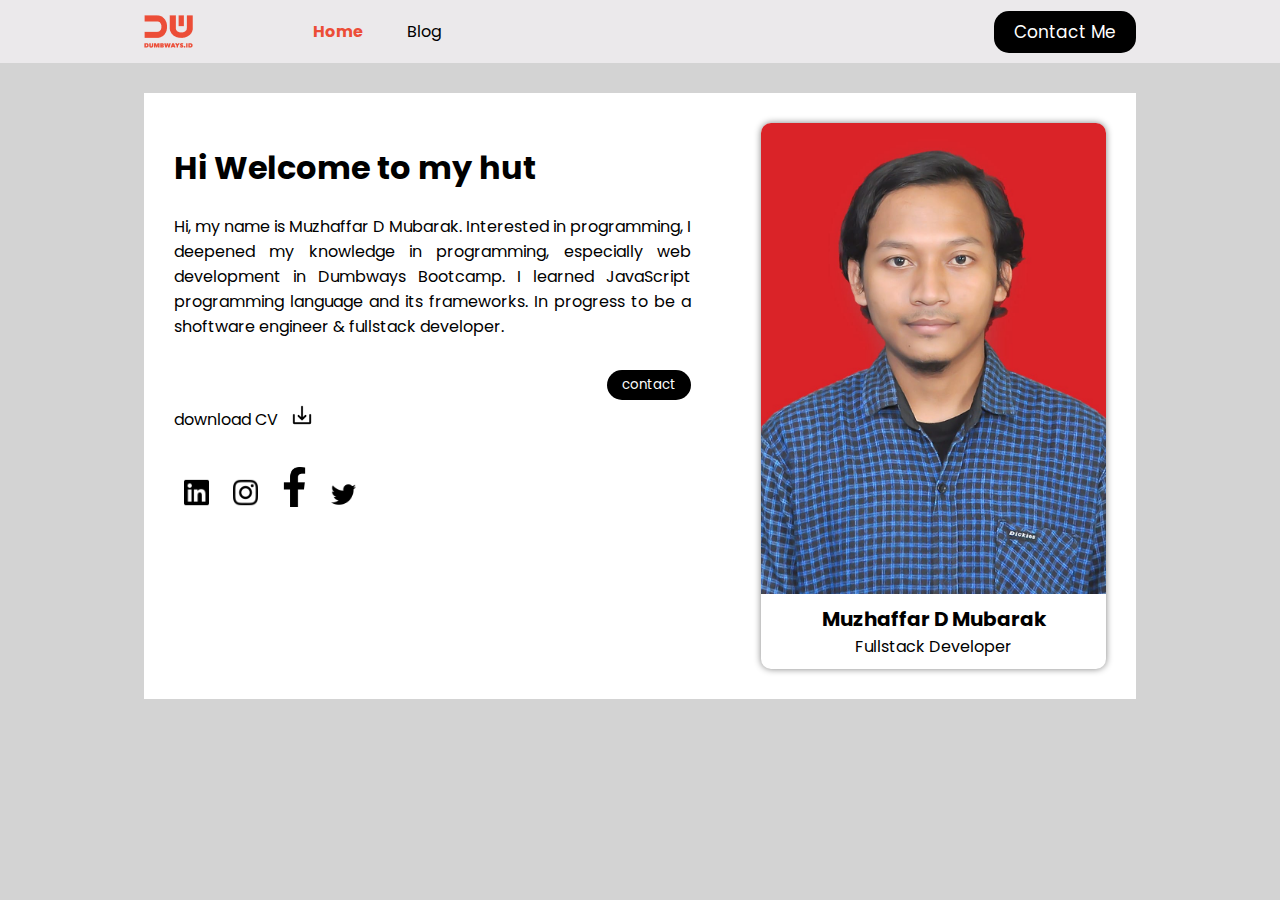
<file: index.html>
<html>
  <head>
    <title>Personal Web - Beranda</title>
    <link rel="stylesheet" href="style.css" />
  </head>
  <body>
    <nav>
      <div style="width: 992px; margin: auto">
        <div class="left-side">
          <a href="#"><img src="assets/logo.png" /></a>
          <ul>
            <li><a href="#" class="active">Home</a></li>
            <li><a href="#">Blog</a></li>
          </ul>
        </div>

        <div class="right-side">
          <a href="contact-me.html">Contact Me</a>
        </div>
      </div>
    </nav>

    <div style="max-width: 992px; margin: auto">
      <div
        style="
          display: flex;
          padding: 30px;
          gap: 70px;
          background-color: white;
          margin-top: 30px;
        "
      >
        <div style="flex: 60%">
          <div>
            <h1>Hi Welcome to my hut</h1>
            <p style="text-align: justify">
              Hi, my name is Muzhaffar D Mubarak. Interested in programming, I
              deepened my knowledge in programming, especially web development
              in Dumbways Bootcamp. I learned JavaScript programming language
              and its frameworks. In progress to be a shoftware engineer &
              fullstack developer.
            </p>

            <a href="contact-me.html">
              <button
                style="
                  background-color: black;
                  color: white;
                  border-radius: 15px;
                  padding: 5px 15px;
                  width: fit-content;
                "
              >
                contact
              </button>
            </a>

            <br />
            <br />
            <div>
              download CV
              <a href="assets/CV-Muzhaffar-Mubarak.pdf" download>
                <img
                  src="assets/download.png"
                  style="display: inline-flex; width: 20px; margin-left: 10px"
                />
              </a>
            </div>
            <br />
            <div style="width: fit-content">
              <a
                href="https://www.linkedin.com/in/myzhaffar/"
                style="text-decoration: none"
              >
                <img
                  src="assets/linkedin-brands.png"
                  style="width: 25px; margin: 10px"
                />
              </a>

              <a
                href="https://www.instagram.com/myzhaffar/"
                style="text-decoration: none"
              >
                <img
                  src="assets/instagram-brands.png"
                  style="width: 25px; margin: 10px"
                />
              </a>

              <a
                href="https://www.facebook.com/daffa.aldiy.7/"
                style="text-decoration: none"
              >
                <img
                  src="assets/facebook-f-brands.png"
                  style="width: 25px; margin: 10px"
                />
              </a>

              <a
                href="https://twitter.com/myzhaffar"
                style="text-decoration: none"
              >
                <img
                  src="assets/twitter-brands.png"
                  style="width: 25px; margin: 10px"
                />
              </a>
            </div>
            <br />
          </div>
        </div>

        <div
          style="
            border-radius: 10px;
            display: flex;
            align-items: center;
            flex-direction: column;
            box-shadow: 0 0 7px grey;
            margin: auto;
            flex: 40%;
          "
        >
          <img
            src="assets/Muzhaffar-photo.jpeg"
            style="
              width: 100%;
              border-radius: 10px 10px 0px 0px;
              object-fit: cover;
            "
          />
          <div
            style="
              padding: 10px;
              display: flex;
              align-items: center;
              flex-direction: column;
            "
          >
            <div style="font-size: 20; font-weight: 700">
              Muzhaffar D Mubarak
            </div>
            <div>Fullstack Developer</div>
          </div>
        </div>
      </div>
    </div>
  </body>
</html>
</file>
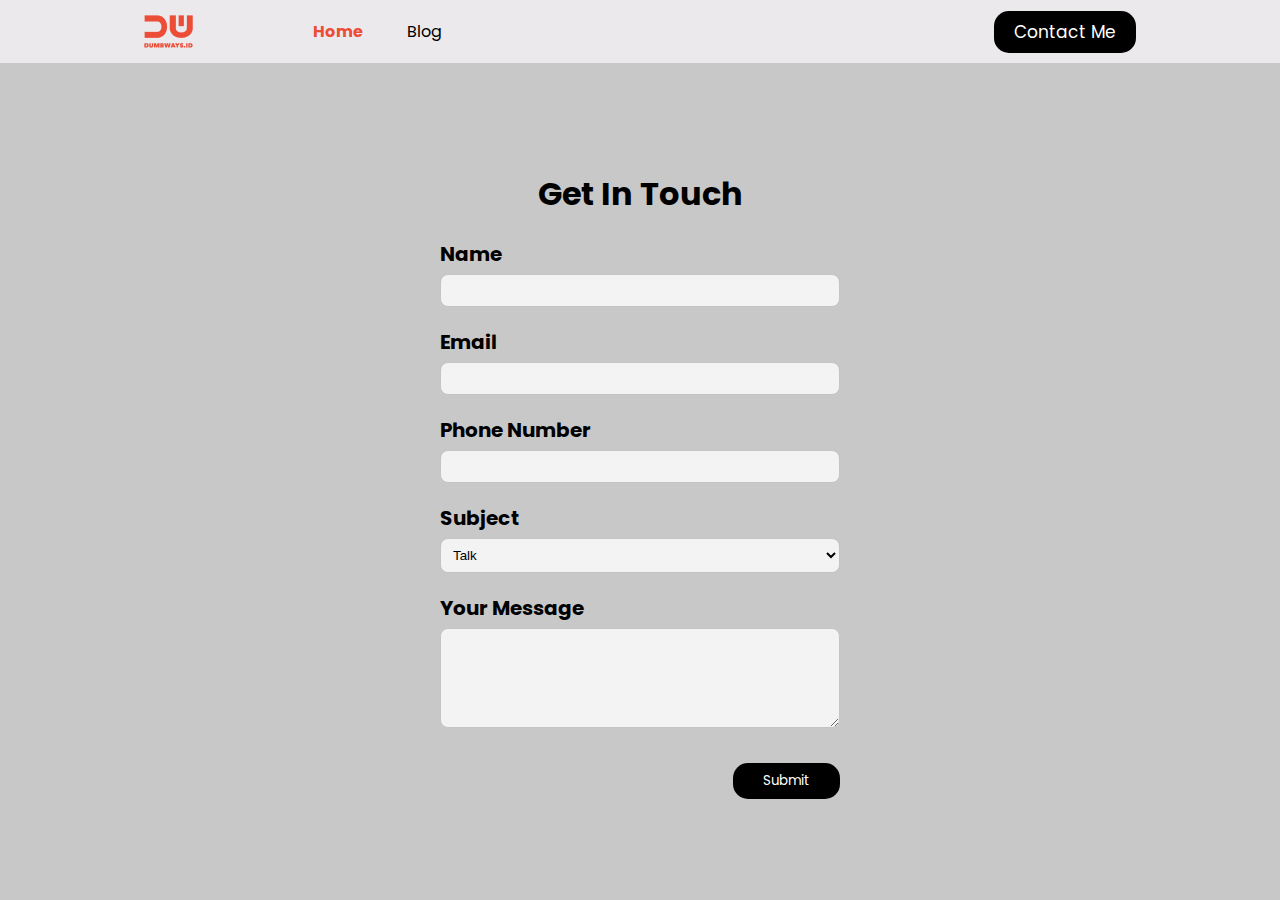
<file: contact-me.html>
<html>
  <head>
    <title>Personal Web - Contact Form</title>
    <link rel="stylesheet" href="style.css" />
    <script src="index.js"></script>
  </head>
  <body>
    <nav>
      <div style="width: 992px; margin: auto">
        <div class="left-side">
          <a href="index.html"><img src="assets/logo.png" /></a>
          <ul>
            <li><a href="index.html" class="active">Home</a></li>
            <li><a href="#">Blog</a></li>
          </ul>
        </div>

        <div class="right-side">
          <a href="contact-me.html">Contact Me</a>
        </div>
      </div>
    </nav>
    <div class="personal">
      <h1>Get In Touch</h1>
      <form style="width: 400px">
        <div style="margin-bottom: 20px">
          <label for="input-name" style="font-size: 20px; font-weight: 700"
            >Name</label
          >
          <input
            type="text"
            id="input-name"
            style="
              width: 100%;
              background-color: #f4f3f3;
              border: 1px solid #c4c4c4;
              padding: 8px;
              margin-top: 5px;
              border-radius: 8px;
            "
          />
        </div>

        <div style="margin-bottom: 20px">
          <label for="input-email" style="font-size: 20px; font-weight: 700"
            >Email</label
          >
          <input
            type="email"
            id="input-email"
            style="
              width: 100%;
              background-color: #f4f3f3;
              border: 1px solid #c4c4c4;
              padding: 8px;
              margin-top: 5px;
              border-radius: 8px;
            "
          />
        </div>
        <div style="margin-bottom: 20px">
          <label for="input-phone" style="font-size: 20px; font-weight: 700"
            >Phone Number</label
          >
          <input
            type="text"
            id="input-phone"
            required
            style="
              width: 100%;
              background-color: #f4f3f3;
              border: 1px solid #c4c4c4;
              padding: 8px;
              margin-top: 5px;
              border-radius: 8px;
            "
          />
        </div>

        <div style="margin-bottom: 20px">
          <label for="choose-subject" style="font-size: 20px; font-weight: 700"
            >Subject</label
          >

          <select
            id="choose-subject"
            style="
              width: 100%;
              background-color: #f4f3f3;
              border: 1px solid #c4c4c4;
              padding: 8px;
              margin-top: 5px;
              border-radius: 8px;
            "
          >
            <option value="Talk">Talk</option>
            <option value="Let's Collaborate">Collaboration</option>
            <option value="Create Project">Create Project</option>
          </select>
        </div>

        <div style="margin-bottom: 20px">
          <label for="input-message" style="font-size: 20px; font-weight: 700"
            >Your Message</label
          >
          <textarea
            id="input-message"
            style="
              width: 100%;
              background-color: #f4f3f3;
              border: 1px solid #c4c4c4;
              padding: 8px;
              margin-top: 5px;
              border-radius: 8px;
              resize: vertical;
              height: 100px;
            "
          ></textarea>
        </div>

        <button
          onclick="submitForm()"
          type="button"
        >
          Submit
        </button>
      </form>
    </div>
  </body>
</html>
</file>
<file: style.css>
@import url("https://fonts.googleapis.com/css2?family=Poppins:ital,wght@0,100;0,200;0,300;0,400;0,500;0,600;1,100;1,200;1,300;1,500&display=swap");

body {
  margin: auto;
  font-family: "Poppins", sans-serif;
  background-color: lightgray;
}

nav {
  background-color: rgb(235, 233, 235);
  height: 7vh;
  display: flex;
}

nav div {
  display: flex;
  align-items: center;
}

nav .left-side {
  flex: 50%;
  /* padding-left: 90px; */
}

nav .right-side {
  flex: 50%;
  /* padding-right: 90px; */
  justify-content: flex-end;
}

nav ul {
  list-style-type: none;
  margin-left: 40px;
}

nav ul li {
  display: inline;
  margin-left: 40px;
}

nav ul li a {
  color: black;
  text-decoration: none;
}

nav ul li a.active {
  color: #ec4d37;
  font-weight: 650;
}

nav .right-side a {
  font-size: 17px;
  padding: 8px 20px;
  background-color: black;
  border: none;
  border-radius: 15px;
  color: white;
  text-decoration: none;
}

.personal {
  height: 93vh;
  display: flex;
  align-items: center;
  justify-content: center;
  background-color: rgb(200, 200, 200);
  flex-direction: column;
}

button {
  float: right;
  background-color: black;
  color: white;
  border: none;
  padding: 8px 30px;
  border-radius: 15px;
  cursor: pointer;
  margin-top: 15px;
  font-family: "Poppins", sans-serif;
}
</file>
